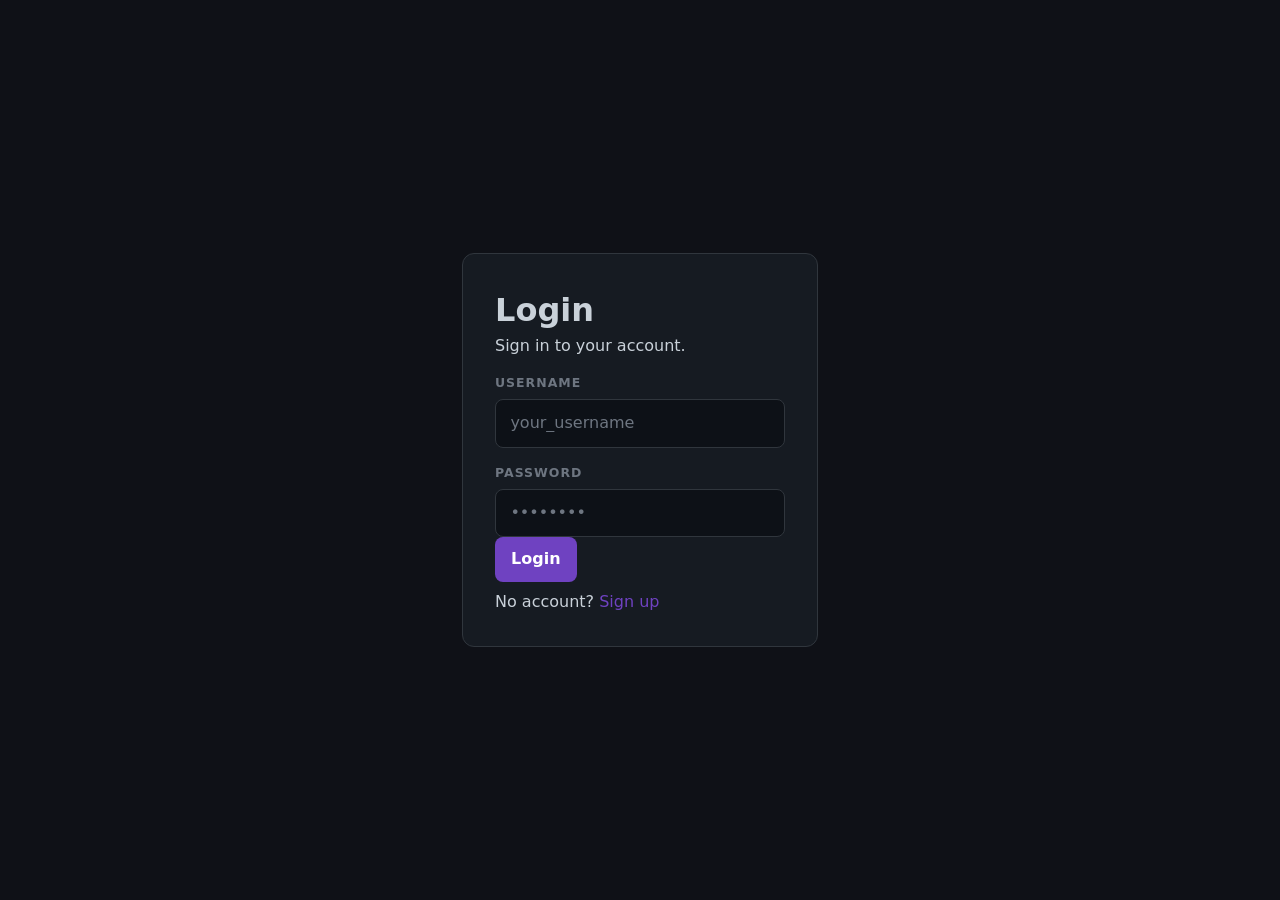
<file: helpdeskFrontend/dashboard.html>
<!DOCTYPE html>
<html lang="en">
<head>
  <meta charset="UTF-8">
  <meta name="viewport" content="width=device-width, initial-scale=1.0">
  <link rel="stylesheet" href="style.css">
  <title>Dashboard — Help Desk</title>
</head>
<body>
  <div class="app-container">

    <!-- Sidebar -->
    <aside class="sidebar">
      <div class="sidebar-brand">
        <div class="icon">📋</div>
        <div>
          <h1>Helpdesk</h1>
          <p>Support Management Portal</p>
        </div>
      </div>

      <div class="sidebar-section">
        <p class="sidebar-section-title">Account</p>
        <div class="account-info">
          <div class="account-name" id="account-name">—</div>
          <div class="account-email" id="account-email">—</div>
          <div class="account-role" id="account-role">—</div>
        </div>
      </div>

      <div class="sidebar-section">
        <button id="refresh-sidebar-btn" class="sidebar-btn">
          ↻ Refresh Tickets
        </button>
        <button id="logout-btn" class="sidebar-btn sidebar-btn-secondary">
          → Log Out
        </button>
      </div>

      <div class="sidebar-spacer"></div>
    </aside>

    <!-- Main Content -->
    <main class="main-content">
      <div class="content-inner">

        <!-- Stats Bar -->
        <div class="stats-bar" id="stats-bar">
          <div class="stat-card">
            <div class="stat-icon">📋</div>
            <div class="stat-value" id="stat-total">0</div>
            <div class="stat-label">Total Tickets</div>
          </div>
          <div class="stat-card">
            <div class="stat-icon">🔵</div>
            <div class="stat-value" id="stat-open">0</div>
            <div class="stat-label">Open Tickets</div>
          </div>
          <div class="stat-card">
            <div class="stat-icon">🔴</div>
            <div class="stat-value" id="stat-high">0</div>
            <div class="stat-label">High Priority</div>
          </div>
          <div class="stat-card">
            <div class="stat-icon">✓</div>
            <div class="stat-value" id="stat-resolved">0</div>
            <div class="stat-label">Resolved</div>
          </div>
        </div>

        <!-- Tabs and Content -->
        <div class="card">
          <nav class="tab-nav" id="tab-nav">
            <button class="tab-btn active" data-tab="tickets">📌 My Tickets</button>
            <button class="tab-btn" data-tab="new-ticket">+ Create Ticket</button>
            <button class="tab-btn agent-only hidden" data-tab="all-tickets">📊 All Tickets</button>
          </nav>

          <!-- My Tickets Tab -->
          <section id="tab-tickets" class="tab-content">
            <div class="card-header">
              <div>
                <h2>Your Support Tickets</h2>
                <p class="card-header-sub">View your issues and communicate with support.</p>
              </div>
              <button id="refresh-tickets-btn" class="btn-sm btn-secondary">↻ Refresh</button>
            </div>
            <div id="tickets-list"></div>
          </section>

          <!-- New Ticket Tab -->
          <section id="tab-new-ticket" class="tab-content hidden">
            <h2 style="margin-bottom:0.5rem;">Raise a New Ticket</h2>
            <p class="muted" style="margin-bottom:1.5rem; font-size:0.9rem;">Describe your issue and a support agent will get back to you shortly.</p>

            <label class="field-label">Title</label>
            <input id="nt-title" type="text" placeholder="Brief summary of the issue" />

            <label class="field-label">Description</label>
            <textarea id="nt-desc" placeholder="Describe the issue in detail…"></textarea>

            <label class="field-label">Priority</label>
            <select id="nt-priority">
              <option value="LOW">Low</option>
              <option value="MEDIUM" selected>Medium</option>
              <option value="HIGH">High</option>
            </select>

            <button id="nt-submit" class="btn-sm" style="margin-top:1.2rem;">Submit Ticket</button>
            <p id="nt-msg" class="msg"></p>
          </section>

          <!-- All Tickets Tab (agents/admins) -->
          <section id="tab-all-tickets" class="tab-content hidden">
            <div class="card-header">
              <h2>All Support Tickets</h2>
              <button id="refresh-all-btn" class="btn-sm btn-secondary">↻ Refresh</button>
            </div>
            <div id="all-tickets-list"></div>
          </section>
        </div>

      </div>
    </main>

  </div>

  <!-- Ticket Modal -->
  <div id="modal-overlay" class="modal-overlay hidden">
    <div class="modal-box">
      <div class="modal-header">
        <h2 id="modal-title"></h2>
        <button id="modal-close" class="btn-sm btn-secondary">✕</button>
      </div>

      <div id="modal-meta" class="modal-meta"></div>
      <p id="modal-desc" class="modal-desc"></p>

      <!-- Agent Actions -->
      <div id="agent-actions" class="hidden" style="background:var(--bg); border:1px solid var(--border); border-radius:var(--radius-sm); padding:1rem; margin-bottom:1rem;">
        <div style="display:flex; flex-wrap:wrap; gap:0.6rem; align-items:center; margin-bottom:0.8rem;">
          <select id="assign-agent-select" style="flex:1; min-width:150px;"></select>
          <button id="assign-agent-btn" class="btn-sm">Assign</button>
          <select id="status-select" style="flex:1; min-width:150px;">
            <option value="OPEN">OPEN</option>
            <option value="IN_PROGRESS">IN PROGRESS</option>
            <option value="RESOLVED">RESOLVED</option>
            <option value="CLOSED">CLOSED</option>
          </select>
          <button id="update-status-btn" class="btn-sm">Update</button>
        </div>
        <p id="agent-action-msg" class="msg"></p>
      </div>

      <!-- Admin Delete -->
      <div id="admin-delete" class="hidden" style="margin-bottom:1rem;">
        <button id="delete-ticket-btn" class="btn-sm btn-danger">Delete Ticket</button>
        <p id="delete-msg" class="msg"></p>
      </div>

      <div class="divider"></div>

      <h3 style="font-size:0.85rem; font-weight:700; text-transform:uppercase; letter-spacing:0.06em; color:var(--text-dim); margin-bottom:1rem;">Comments</h3>
      <div id="comments-list"></div>

      <textarea id="comment-body" placeholder="Write a comment…" style="height:80px; margin-top:1rem;"></textarea>
      <button id="post-comment-btn" class="btn-sm" style="margin-top:0.6rem;">Post Comment</button>
      <p id="comment-closed-notice" class="muted" style="display:none; font-size:0.85rem; margin-top:0.8rem;">
        ⚠️ This ticket is closed — comments are disabled.
      </p>
      <p id="comment-msg" class="msg"></p>
    </div>
  </div>

  <script src="app.js"></script>
</body>
</html>
</file>
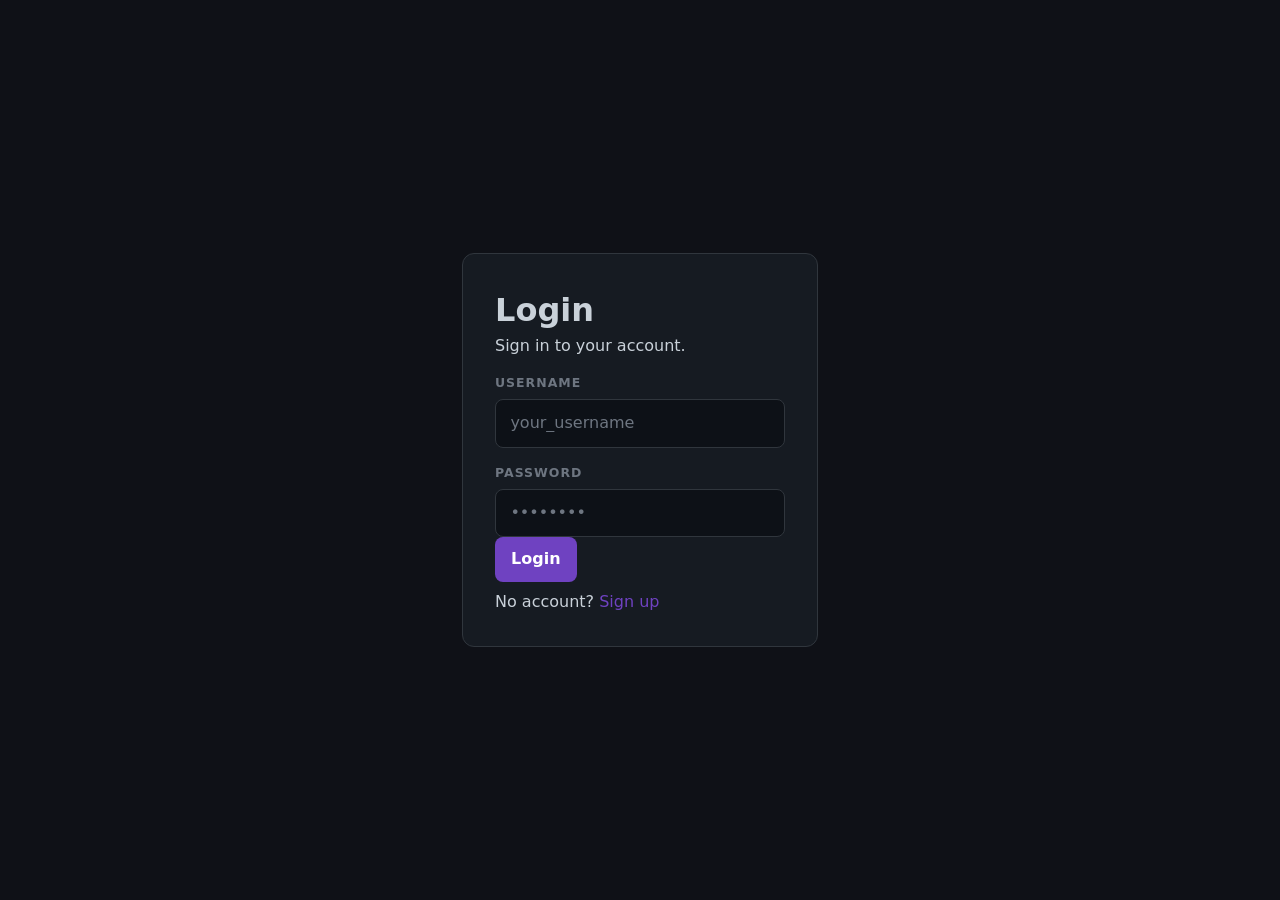
<file: helpdeskFrontend/login.html>
<!DOCTYPE html>
<html lang="en">
<head>
  <meta charset="UTF-8">
  <meta name="viewport" content="width=device-width, initial-scale=1.0">
  <link rel="stylesheet" href="style.css">
  <title>Login — Help Desk</title>
</head>
<body>
  <header class="site-header">
    <div class="header-inner">
      <a href="index.html" class="brand">🎧 Help Desk</a>
      <nav class="header-nav">
        <a href="register.html">Create account</a>
        <a href="register-agent.html">Agent sign up</a>
      </nav>
    </div>
  </header>

  <div class="auth-wrap">
    <div class="card">
      <h1>Login</h1>
      <p class="subtext">Sign in to your account.</p>

      <label class="field-label">Username</label>
      <input id="login-username" type="text" placeholder="your_username" autocomplete="username" />

      <label class="field-label">Password</label>
      <input id="login-password" type="password" placeholder="••••••••" autocomplete="current-password" />

      <button id="login-btn" class="btn-full">Login</button>
      <p id="login-msg" class="msg"></p>

      <p class="auth-meta">No account? <a href="register.html">Sign up</a></p>
    </div>
  </div>

  <script src="app.js"></script>
</body>
</html>
</file>
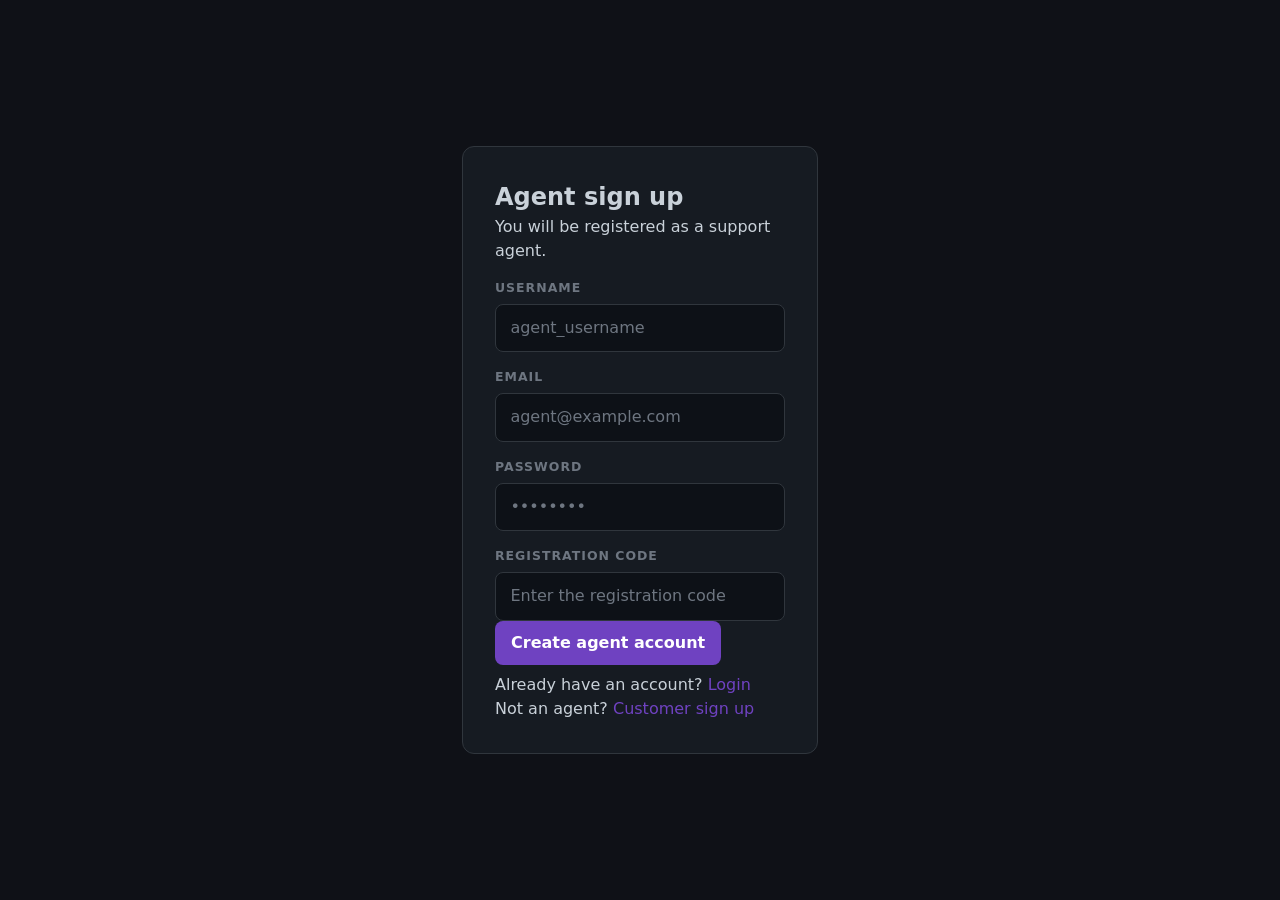
<file: helpdeskFrontend/register-agent.html>
<!DOCTYPE html>
<html lang="en">
<head>
  <meta charset="UTF-8">
  <meta name="viewport" content="width=device-width, initial-scale=1.0">
  <link rel="stylesheet" href="style.css">
  <title>Agent Sign Up — Help Desk</title>
</head>
<body>
  <header class="site-header">
    <div class="header-inner">
      <a href="index.html" class="brand">🎧 Help Desk</a>
      <nav class="header-nav">
        <a href="login.html">Login</a>
        <a href="register.html">Customer sign up</a>
      </nav>
    </div>
  </header>

  <div class="auth-wrap">
    <div class="card">
      <h2>Agent sign up</h2>
      <p class="subtext">You will be registered as a support agent.</p>

      <label class="field-label">Username</label>
      <input id="reg-username" type="text" placeholder="agent_username" autocomplete="username" />

      <label class="field-label">Email</label>
      <input id="reg-email" type="email" placeholder="agent@example.com" autocomplete="email" />

      <label class="field-label">Password</label>
      <input id="reg-password" type="password" placeholder="••••••••" autocomplete="new-password" />

      <label class="field-label">Registration Code</label>
      <input id="reg-code" type="password" placeholder="Enter the registration code" autocomplete="off" />

      <!-- role is always AGENT on this page -->
      <button id="reg-agent-btn" class="btn-full">Create agent account</button>
      <p id="reg-msg" class="msg"></p>

      <p class="auth-meta">Already have an account? <a href="login.html">Login</a></p>
      <p class="auth-meta">Not an agent? <a href="register.html">Customer sign up</a></p>
    </div>
  </div>

  <script src="app.js"></script>
</body>
</html>
</file>
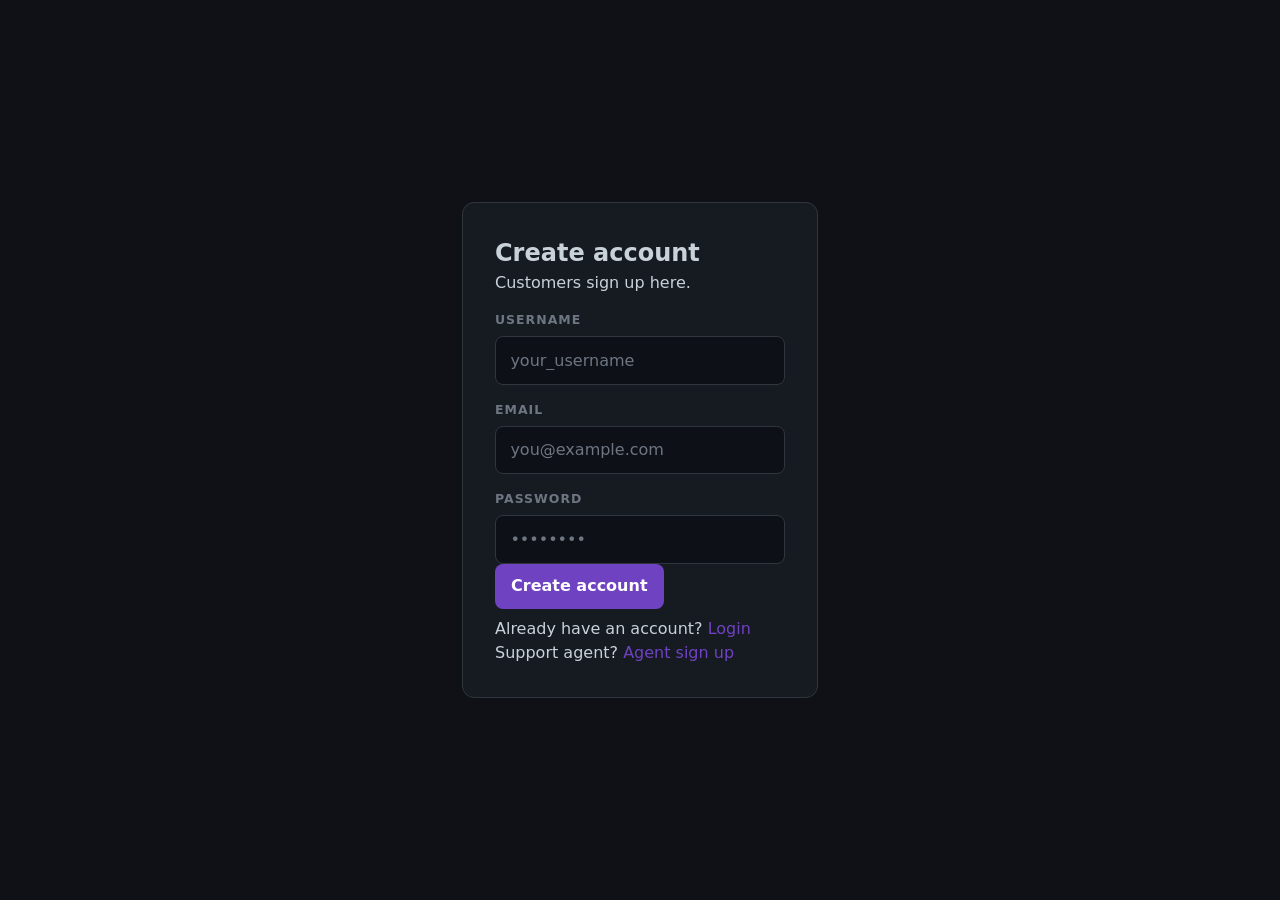
<file: helpdeskFrontend/register.html>
<!DOCTYPE html>
<html lang="en">
<head>
  <meta charset="UTF-8">
  <meta name="viewport" content="width=device-width, initial-scale=1.0">
  <link rel="stylesheet" href="style.css">
  <title>Register — Help Desk</title>
</head>
<body>
  <header class="site-header">
    <div class="header-inner">
      <a href="index.html" class="brand">🎧 Help Desk</a>
      <nav class="header-nav">
        <a href="login.html">Login</a>
        <a href="register-agent.html">Agent sign up</a>
      </nav>
    </div>
  </header>

  <div class="auth-wrap">
    <div class="card">
      <h2>Create account</h2>
      <p class="subtext">Customers sign up here.</p>

      <label class="field-label">Username</label>
      <input id="reg-username" type="text" placeholder="your_username" autocomplete="username" />

      <label class="field-label">Email</label>
      <input id="reg-email" type="email" placeholder="you@example.com" autocomplete="email" />

      <label class="field-label">Password</label>
      <input id="reg-password" type="password" placeholder="••••••••" autocomplete="new-password" />

      <!-- role is always CUSTOMER on this page -->
      <button id="reg-btn" class="btn-full">Create account</button>
      <p id="reg-msg" class="msg"></p>

      <p class="auth-meta">Already have an account? <a href="login.html">Login</a></p>
      <p class="auth-meta">Support agent? <a href="register-agent.html">Agent sign up</a></p>
    </div>
  </div>

  <script src="app.js"></script>
</body>
</html>
</file>
<file: helpdeskFrontend/style.css>
/* ── reset & base ── */
*, *::before, *::after { box-sizing: border-box; margin: 0; padding: 0; }

:root {
  --bg:        #0f1117;
  --bg-raised: #161b22;
  --bg-input:  #0d1117;
  --border:    #30363d;
  --border-soft: #21262d;
  --text:      #c9d1d9;
  --text-muted:#8b949e;
  --text-dim:  #6e7681;
  --accent:    #6f42c1;
  --accent-h:  #7d52d0;
  --danger:    #f85149;
  --danger-h:  #da3633;
  --success:   #3fb950;
  --radius:    12px;
  --radius-sm: 8px;
}

body {
  font-family: system-ui, -apple-system, sans-serif;
  background: var(--bg);
  color: var(--text);
  min-height: 100vh;
  line-height: 1.5;
  -webkit-font-smoothing: antialiased;
  display: flex;
}

a { color: var(--accent); text-decoration: none; }
a:hover { text-decoration: underline; opacity: 0.9; }
button, input, textarea, select { font: inherit; }
.hidden { display: none !important; }

/* ── scrollbar ── */
::-webkit-scrollbar { width: 8px; height: 8px; }
::-webkit-scrollbar-track { background: var(--bg); }
::-webkit-scrollbar-thumb { background: var(--border); border-radius: 4px; }

/* ── layout ── */
body > header { display: none; } /* hide old header if present */

.app-container {
  display: flex;
  width: 100%;
  height: 100vh;
}

.sidebar {
  width: 220px;
  background: var(--bg-raised);
  border-right: 1px solid var(--border);
  padding: 1.5rem 1rem;
  overflow-y: auto;
  display: flex;
  flex-direction: column;
}

.sidebar-brand {
  display: flex;
  align-items: center;
  gap: 0.6rem;
  margin-bottom: 2rem;
}

.sidebar-brand .icon {
  font-size: 1.8rem;
  line-height: 1;
}

.sidebar-brand h1 {
  font-size: 1.1rem;
  font-weight: 700;
  letter-spacing: -0.02em;
}

.sidebar-brand p {
  font-size: 0.75rem;
  color: var(--text-muted);
  font-weight: 500;
  letter-spacing: 0.05em;
  text-transform: uppercase;
}

.sidebar-section {
  margin-bottom: 2rem;
}

.sidebar-section-title {
  font-size: 0.72rem;
  font-weight: 700;
  text-transform: uppercase;
  letter-spacing: 0.08em;
  color: var(--text-dim);
  margin-bottom: 0.6rem;
  padding: 0 0.5rem;
}

.account-info {
  background: var(--bg);
  border: 1px solid var(--border-soft);
  border-radius: var(--radius-sm);
  padding: 0.8rem;
  margin-bottom: 1.2rem;
}

.account-name {
  font-weight: 700;
  font-size: 0.95rem;
  margin-bottom: 0.3rem;
}

.account-email {
  font-size: 0.75rem;
  color: var(--text-muted);
  margin-bottom: 0.2rem;
}

.account-role {
  font-size: 0.73rem;
  color: var(--text-dim);
  text-transform: capitalize;
}

.sidebar-btn {
  width: 100%;
  background: var(--accent);
  color: #fff;
  border: none;
  border-radius: var(--radius-sm);
  padding: 0.7rem 1rem;
  font-weight: 600;
  font-size: 0.88rem;
  cursor: pointer;
  margin-bottom: 0.6rem;
  transition: background 0.15s;
  display: flex;
  align-items: center;
  justify-content: center;
  gap: 0.4rem;
}

.sidebar-btn:hover { background: var(--accent-h); }

.sidebar-btn-secondary {
  background: transparent;
  color: var(--text-muted);
  border: 1px solid var(--border);
}

.sidebar-btn-secondary:hover { background: var(--bg); color: var(--text); }

.sidebar-spacer { flex: 1; }

/* ── main content ── */
.main-content {
  flex: 1;
  display: flex;
  flex-direction: column;
  overflow: hidden;
}

.content-inner {
  flex: 1;
  overflow-y: auto;
  padding: 2rem;
}

/* ── stats bar ── */
.stats-bar {
  display: grid;
  grid-template-columns: repeat(auto-fit, minmax(160px, 1fr));
  gap: 1rem;
  margin-bottom: 2rem;
}

.stat-card {
  background: var(--bg-raised);
  border: 1px solid var(--border);
  border-radius: var(--radius);
  padding: 1.2rem;
  text-align: center;
}

.stat-icon {
  font-size: 1.8rem;
  margin-bottom: 0.5rem;
}

.stat-value {
  font-size: 2.2rem;
  font-weight: 800;
  letter-spacing: -0.04em;
  line-height: 1;
  margin-bottom: 0.3rem;
}

.stat-label {
  font-size: 0.8rem;
  color: var(--text-muted);
  font-weight: 500;
}

/* ── card ── */
.card {
  background: var(--bg-raised);
  border: 1px solid var(--border);
  border-radius: var(--radius);
  padding: 1.5rem;
}

.card-header {
  display: flex;
  align-items: center;
  justify-content: space-between;
  margin-bottom: 1.2rem;
}

.card-header h2 {
  font-size: 1.25rem;
  font-weight: 700;
  letter-spacing: -0.025em;
}

.card-header-sub {
  font-size: 0.9rem;
  color: var(--text-muted);
  margin-top: 0.3rem;
}

/* ── tabs ── */
.tab-nav {
  display: flex;
  gap: 1.5rem;
  border-bottom: 1px solid var(--border);
  margin-bottom: 1.5rem;
}

.tab-btn {
  background: transparent;
  border: none;
  color: var(--text-muted);
  padding: 0.8rem 0;
  font-size: 0.9rem;
  font-weight: 600;
  cursor: pointer;
  border-bottom: 2px solid transparent;
  transition: color 0.15s;
  margin-bottom: -1px;
}

.tab-btn:hover { color: var(--text); }

.tab-btn.active {
  color: var(--accent);
  border-bottom-color: var(--accent);
}

/* ── form elements ── */
.field-label {
  display: block;
  font-size: 0.78rem;
  font-weight: 600;
  text-transform: uppercase;
  letter-spacing: 0.08em;
  color: var(--text-dim);
  margin: 1rem 0 0.4rem;
}

input, textarea, select {
  width: 100%;
  border: 1px solid var(--border);
  border-radius: var(--radius-sm);
  padding: 0.7rem 0.9rem;
  color: var(--text);
  background: var(--bg-input);
  transition: border-color 0.15s;
}

input::placeholder, textarea::placeholder { color: var(--text-dim); }

input:focus, textarea:focus, select:focus {
  outline: none;
  border-color: var(--accent);
  box-shadow: 0 0 0 3px rgba(111, 66, 193, 0.15);
}

select option { background: var(--bg-raised); color: var(--text); }

textarea { min-height: 100px; resize: vertical; }

/* ── buttons ── */
button {
  cursor: pointer;
  border: none;
  border-radius: var(--radius-sm);
  font-weight: 600;
  padding: 0.65rem 1rem;
  background: var(--accent);
  color: #fff;
  transition: background 0.15s;
}

button:hover { background: var(--accent-h); }

.btn-sm { padding: 0.5rem 0.8rem; font-size: 0.82rem; }

.btn-secondary {
  background: transparent;
  color: var(--text-muted);
  border: 1px solid var(--border);
}

.btn-secondary:hover { background: var(--bg-raised); color: var(--text); }

.btn-danger {
  background: var(--danger);
}

.btn-danger:hover { background: var(--danger-h); }

/* ── messages ── */
.msg { font-size: 0.85rem; color: var(--danger); margin-top: 0.5rem; }
.msg.ok { color: var(--success); }
.muted { color: var(--text-muted); }

/* ── ticket list ── */
.ticket-row {
  display: flex;
  align-items: center;
  justify-content: space-between;
  padding: 1rem;
  border: 1px solid var(--border-soft);
  border-radius: var(--radius-sm);
  margin-bottom: 0.6rem;
  cursor: pointer;
  background: var(--bg);
  transition: border-color 0.15s;
}

.ticket-row:hover { border-color: var(--accent); background: var(--bg-raised); }

.ticket-row-main { flex: 1; min-width: 0; }

.ticket-title {
  font-weight: 600;
  font-size: 0.96rem;
  overflow: hidden;
  text-overflow: ellipsis;
  white-space: nowrap;
  margin-bottom: 0.2rem;
}

.ticket-meta {
  font-size: 0.78rem;
  color: var(--text-dim);
}

.ticket-row-badges {
  display: flex;
  gap: 0.4rem;
  flex-shrink: 0;
  margin-left: 1rem;
}

/* ── badges ── */
.badge {
  display: inline-block;
  padding: 0.25rem 0.65rem;
  border-radius: 999px;
  font-size: 0.68rem;
  font-weight: 700;
  text-transform: uppercase;
  letter-spacing: 0.05em;
  white-space: nowrap;
}

.badge-open     { background: rgba(79, 171, 255, 0.15); color: #4fab ff; }
.badge-progress { background: rgba(201, 209, 217, 0.1); color: var(--text-muted); }
.badge-resolved { background: rgba(63, 185, 80, 0.15); color: #3fb950; }
.badge-closed   { background: rgba(110, 118, 129, 0.15); color: var(--text-dim); }
.badge-high     { background: rgba(248, 81, 73, 0.15); color: #f85149; }
.badge-medium   { background: rgba(209, 154, 39, 0.15); color: #d29922; }
.badge-low      { background: rgba(63, 185, 80, 0.15); color: #3fb950; }

/* ── empty state ── */
.empty-state {
  text-align: center;
  padding: 3rem 2rem;
}

.empty-state-icon {
  font-size: 4rem;
  margin-bottom: 1rem;
  opacity: 0.4;
}

.empty-state-title {
  font-size: 1.3rem;
  font-weight: 700;
  margin-bottom: 0.5rem;
}

.empty-state-text {
  color: var(--text-muted);
  margin-bottom: 1.5rem;
}

/* ── modal ── */
.modal-overlay {
  position: fixed;
  inset: 0;
  background: rgba(0,0,0,0.7);
  display: flex;
  align-items: center;
  justify-content: center;
  z-index: 50;
  padding: 1rem;
}

.modal-box {
  background: var(--bg-raised);
  border-radius: var(--radius);
  border: 1px solid var(--border);
  width: min(700px, 100%);
  max-height: 90vh;
  overflow-y: auto;
  padding: 2rem;
}

.modal-header {
  display: flex;
  align-items: flex-start;
  justify-content: space-between;
  gap: 1rem;
  margin-bottom: 1rem;
}

.modal-header h2 {
  font-size: 1.3rem;
  line-height: 1.3;
  letter-spacing: -0.02em;
}

.modal-meta {
  display: flex;
  flex-wrap: wrap;
  gap: 0.6rem;
  align-items: center;
  margin-bottom: 1rem;
  font-size: 0.88rem;
}

.modal-desc {
  color: var(--text-muted);
  font-size: 0.95rem;
  line-height: 1.6;
  margin-bottom: 1.5rem;
}

.divider { border: none; border-top: 1px solid var(--border-soft); margin: 1.5rem 0; }

/* ── comments ── */
.comment-item {
  background: var(--bg);
  border: 1px solid var(--border-soft);
  border-radius: var(--radius-sm);
  padding: 0.8rem;
  margin-bottom: 0.6rem;
}

.comment-body { font-size: 0.93rem; }

.comment-meta {
  font-size: 0.75rem;
  color: var(--text-dim);
  margin-top: 0.3rem;
}

/* ── auth pages ── */
.auth-wrap { max-width: 420px; margin: auto; padding: 2rem; }
.auth-wrap .card { padding: 2rem; }

/* ── responsive ── */
@media (max-width: 768px) {
  .sidebar { width: 200px; padding: 1rem; }
  .content-inner { padding: 1.5rem; }
  .stats-bar { grid-template-columns: repeat(2, 1fr); }
  .ticket-row { flex-direction: column; align-items: flex-start; }
  .ticket-row-badges { margin-left: 0; margin-top: 0.5rem; }
}

@media (max-width: 640px) {
  .app-container { flex-direction: column; }
  .sidebar { width: 100%; border-right: none; border-bottom: 1px solid var(--border); }
  .stats-bar { grid-template-columns: 1fr; }
}
</file>
